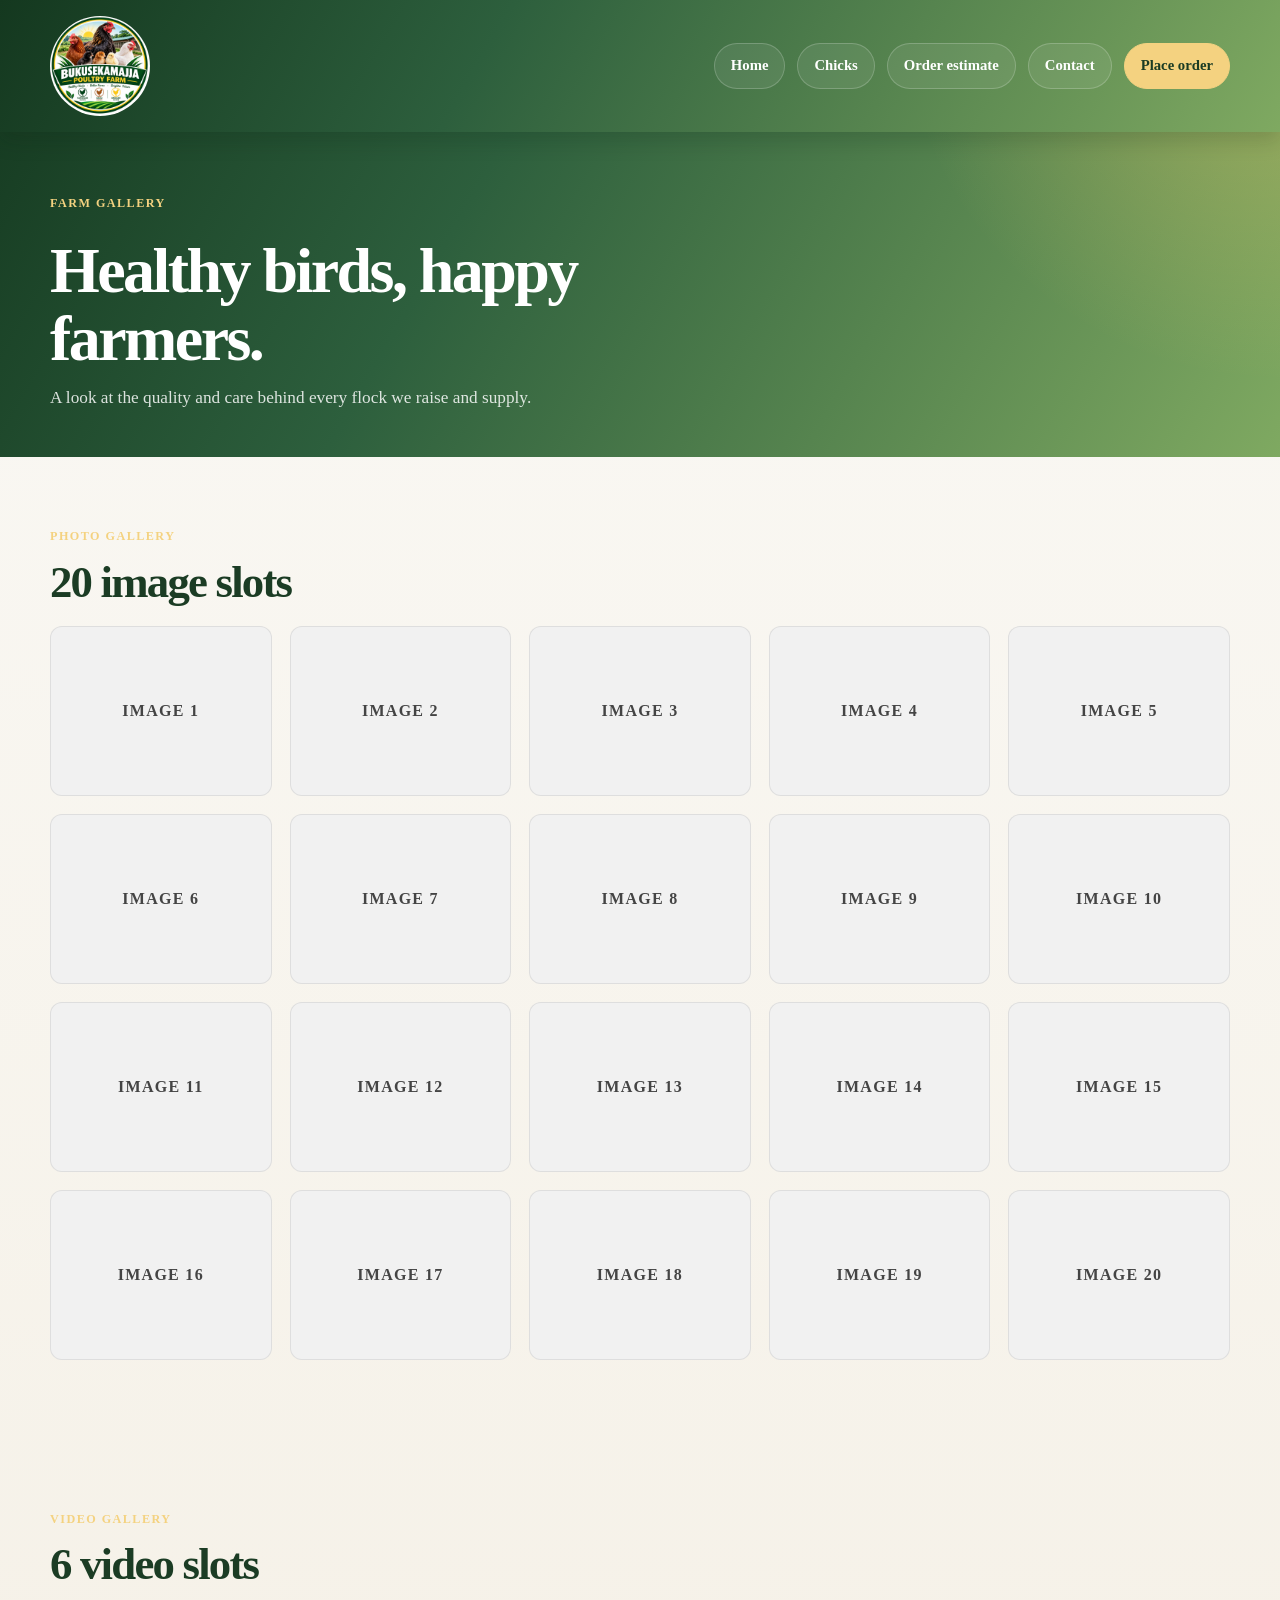
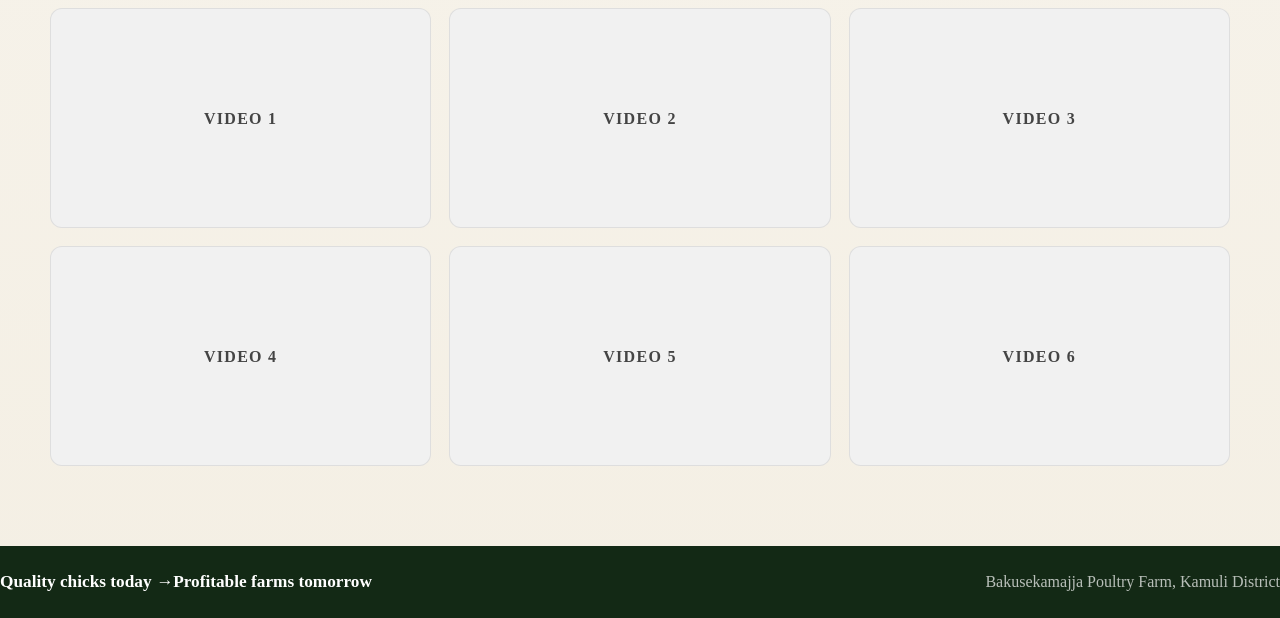
<file: gallery.html>
<!DOCTYPE html>
<html lang="en">
<head>
    <meta charset="UTF-8" />
    <meta name="viewport" content="width=device-width, initial-scale=1.0" />
    <title>Bakusekamajja Gallery</title>
    <link rel="stylesheet" href="BF.css" />
</head>
<body>
    <header class="header gallery-header">
        <div class="warp">
            <div class="topbar">
                <a class="brand" href="index.html">
                    <img src="LOG2.jpg" alt="BAKUSEKAMAJJA" />
                </a>
                
                <nav>
                    <a href="index.html">Home</a>
                    <a href="index.html#chicks">Chicks</a>
                    <a href="index.html#order">Order estimate</a>
                    <a href="index.html#contact">Contact</a>
                    <a class="order-nav" href="index.html#order-form">Place order</a>
                </nav>
            </div>

            <div class="gallery-hero">
                <p class="eye">Farm gallery</p>
                <h1>Healthy birds, happy farmers.</h1>
                <p class="led">A look at the quality and care behind every flock we raise and supply.</p>
            </div>
        </div>
    </header>

    <main>
        <section class="gallery-section">
            <div class="warp">
                <div class="gallery-header-row">
                    <p class="eye">Photo gallery</p>
                    <h2>20 image slots</h2>
                </div>

                <div class="gallery-grid gallery-image-grid">
                    <div class="gallery-card placeholder-card"><span>Image 1</span></div>
                    <div class="gallery-card placeholder-card"><span>Image 2</span></div>
                    <div class="gallery-card placeholder-card"><span>Image 3</span></div>
                    <div class="gallery-card placeholder-card"><span>Image 4</span></div>
                    <div class="gallery-card placeholder-card"><span>Image 5</span></div>
                    <div class="gallery-card placeholder-card"><span>Image 6</span></div>
                    <div class="gallery-card placeholder-card"><span>Image 7</span></div>
                    <div class="gallery-card placeholder-card"><span>Image 8</span></div>
                    <div class="gallery-card placeholder-card"><span>Image 9</span></div>
                    <div class="gallery-card placeholder-card"><span>Image 10</span></div>
                    <div class="gallery-card placeholder-card"><span>Image 11</span></div>
                    <div class="gallery-card placeholder-card"><span>Image 12</span></div>
                    <div class="gallery-card placeholder-card"><span>Image 13</span></div>
                    <div class="gallery-card placeholder-card"><span>Image 14</span></div>
                    <div class="gallery-card placeholder-card"><span>Image 15</span></div>
                    <div class="gallery-card placeholder-card"><span>Image 16</span></div>
                    <div class="gallery-card placeholder-card"><span>Image 17</span></div>
                    <div class="gallery-card placeholder-card"><span>Image 18</span></div>
                    <div class="gallery-card placeholder-card"><span>Image 19</span></div>
                    <div class="gallery-card placeholder-card"><span>Image 20</span></div>
                </div>
            </div>
        </section>

        <section class="video-section">
            <div class="warp">
                <div class="gallery-header-row">
                    <p class="eye">Video gallery</p>
                    <h2>6 video slots</h2>
                </div>

                <div class="video-grid">
                    <div class="video-card"><span>Video 1</span></div>
                    <div class="video-card"><span>Video 2</span></div>
                    <div class="video-card"><span>Video 3</span></div>
                    <div class="video-card"><span>Video 4</span></div>
                    <div class="video-card"><span>Video 5</span></div>
                    <div class="video-card"><span>Video 6</span></div>
                </div>
            </div>
        </section>
    </main>

    <footer class="foot">
        <div class="Footer">
            <p class="FT">Quality chicks today <span>&rarr;</span>Profitable farms tomorrow</p>
            <p class="SS">Bakusekamajja Poultry Farm, Kamuli District</p>
        </div>
    </footer>
</body>
</html>
</file>
<file: BF.css>
:root {
    /* Farm-inspired color palette */
    --grass-900: #1b3c24;
    --grass-700: #2c5f37;
    --farm-gold: #e8a93d;
    --farm-gold-soft: #f4d280;
    --earth: #7c5438;
    --card: #fffdf7;
    --text: #1f2d1f;
    --muted: #5e685d;
    --white: #ffffff;
    --shadow: rgba(16, 35, 19, 0.14);
}

* {
    box-sizing: border-box;
}

/* -------------------------- */
/* Global page styling */
/* -------------------------- */
html {
    scroll-behavior: smooth;
    scroll-padding-top: 160px;
}

@media (prefers-reduced-motion: reduce) {
    html {
        scroll-behavior: auto;
    }
}

body {
    /* Main page styling and warm background for the farm brand */
    margin: 0;
    font-family: "Times New Roman", Times, serif;
    background: linear-gradient(180deg, #f5f0e8 0%, #f9f7f2 18%, #f4efe4 100%);
    color: var(--text);
    line-height: 1.6;
}

img {
    max-width: 100%;
    display: block;
}

section,
header,
footer {
    width: 100%;
}

/* -------------------------- */
/* Layout container */
/* -------------------------- */
.warp {
    width: min(1180px, calc(100% - 32px));
    margin: 0 auto;
    
}

/* -------------------------- */
/* Header section */
/* -------------------------- */
.header,
.home-section {
    background:
        linear-gradient(120deg, #14381f 0%, #2d5f3d 38%, #7fa961 100%);
    color: var(--white);
    position: relative;
    overflow: hidden;
}

.header {
    overflow: visible;
}

.header > .warp {
    padding-top: 148px;
}

.header::before,
.home-section::before {
    content: "";
    position: absolute;
    inset: 0;
    background: radial-gradient(circle at top right, rgba(255, 210, 103, 0.36), transparent 28%);
    pointer-events: none;
}

.topbar,
.hero,
.home-section .warp,
#chicks .warp,
.trust .warp,
#order .warp,
#contact .warp,
.Footer {
    position: relative;
    z-index: 1;
}

/* -------------------------- */
/* Top navigation bar */
/* -------------------------- */
.topbar {
    position: fixed;
    inset: 0 0 auto;
    z-index: 100;
    display: flex;
    align-items: center;
    justify-content: space-between;
    gap: 20px;
    width: 100%;
    padding: 16px max(16px, calc((100% - 1180px) / 2));
    background: linear-gradient(120deg, #14381f 0%, #2d5f3d 38%, #7fa961 100%);
    box-shadow: 0 8px 20px rgba(16, 35, 19, 0.18);
}

.brand {
    display: inline-flex;
    align-items: center;
    gap: 12px;
    text-decoration: none;
    color: var(--white);
    font-weight: 800;
    letter-spacing: 0.06em;
    text-transform: uppercase;
    font-size: 0.84rem;
}

.brand img {
    width: 100px;
    height: 100px;
    border-radius: 50%;
}

nav {
    display: flex;
    flex-wrap: wrap;
    gap: 12px;
    justify-content: flex-end;
}

nav a {
    color: var(--white);
    text-decoration: none;
    padding: 10px 16px;
    border: 1px solid rgba(255, 255, 255, 0.2);
    background: rgba(255, 255, 255, 0.08);
    border-radius: 999px;
    font-size: 0.92rem;
    font-weight: 600;
    transition: all 0.25s ease;
}

nav a:hover,
nav a:focus-visible {
    background: rgba(255, 255, 255, 0.18);
    transform: translateY(-1px);
}

nav a.order-nav {
    color: var(--grass-900);
    background: var(--farm-gold-soft);
    border-color: var(--farm-gold-soft);
    font-weight: 800;
}

/* -------------------------- */
/* Hero content */
/* -------------------------- */
.hero {
    /* Main hero layout with text and pricing summary */
    display: grid;
    grid-template-columns: 1.4fr 0.8fr;
    gap: 36px;
    align-items: center;
    padding: 36px 0 72px;
}

.eye {
    margin: 0 0 12px;
    text-transform: uppercase;
    letter-spacing: 0.12em;
    font-size: 0.76rem;
    font-weight: 800;
    color: var(--farm-gold-soft);
}

h1,
h2,
h3 {
    font-family: "Times New Roman", Times, serif;
    margin: 0;
    line-height: 1.05;
    letter-spacing: -0.04em;
}

.hero h1 {
    font-size: clamp(2.6rem, 5vw, 5rem);
    margin-bottom: 18px;
    max-width: 620px;
    color: var(--white);
}

.hero h1 mark {
    background: linear-gradient(180deg, #f9d77b, #f0bb42);
    color: var(--grass-900);
    padding: 0.06em 0.14em 0.12em;
    border-radius: 0.28rem;
    box-shadow: 0 10px 30px rgba(232, 169, 61, 0.3);
}

.led {
    margin: 0 0 26px;
    max-width: 570px;
    color: rgba(255, 255, 255, 0.84);
    font-size: 1.08rem;
}

.Wat {
    display: flex;
    align-items: center;
    gap: 12px;
    flex-wrap: wrap;
}

.Wat a,
.btn {
    display: inline-flex;
    align-items: center;
    justify-content: center;
    gap: 10px;
    text-decoration: none;
    background: linear-gradient(180deg, #f4d57d, #e8a93d);
    color: #173018;
    font-weight: 800;
    border-radius: 999px;
    padding: 15px 24px;
    box-shadow: 0 14px 28px rgba(232, 169, 61, 0.35);
    transition: transform 0.2s ease, box-shadow 0.2s ease;
}

.Wat a:hover,
.btn:hover {
    transform: translateY(-2px);
    box-shadow: 0 18px 30px rgba(232, 169, 61, 0.38);
}

.hero > div:last-child {
    background: rgba(255, 255, 255, 0.08);
    border: 1px solid rgba(255, 255, 255, 0.18);
    border-radius: 26px;
    padding: 24px 22px;
    backdrop-filter: blur(4px);
    box-shadow: 0 20px 36px rgba(6, 18, 11, 0.18);
}

.hero .list {
    list-style: none;
    padding: 0;
    margin: 0 0 16px;
    display: grid;
    gap: 10px;
}

.hero .list .mn {
    display: flex;
    align-items: center;
    gap: 12px;
    padding: 12px 14px;
    border-radius: 14px;
    background: rgba(245, 235, 209, 0.08);
    border: 1px solid rgba(255, 255, 255, 0.14);
    color: var(--white);
    font-weight: 700;
}

.hero .list .mn::before {
    content: "✓";
    display: inline-grid;
    place-items: center;
    width: 22px;
    height: 22px;
    border-radius: 50%;
    background: rgba(255, 255, 255, 0.12);
    color: var(--farm-gold-soft);
    font-weight: 900;
}

.note {
    margin: 18px 0 0;
    color: rgba(255, 255, 255, 0.76);
    font-size: 0.95rem;
}

/* -------------------------- */
/* Chick breeds section */
/* -------------------------- */
#chicks {
    /* Chick breed section */
    padding: 88px 0 50px;
}

#chicks .warp {
    display: grid;
    gap: 32px;
}

#chicks .section-intro {
    max-width: 700px;
}

#chicks h2,
#order h2,
#contact h2 {
    font-size: clamp(2.1rem, 4vw, 3.2rem);
    color: var(--grass-900);
    margin-bottom: 14px;
}

#chicks .section-intro p:last-child {
    margin: 0;
    color: var(--muted);
    font-size: 1.02rem;
}

/* -------------------------- */
/* About section */
/* -------------------------- */
.about {
    padding: 30px 0 70px;
}

.about-grid {
    display: grid;
    grid-template-columns: 1.3fr 0.7fr;
    align-items: center;
    gap: 24px;
}

.about-copy h2 {
    font-size: clamp(2rem, 4vw, 3rem);
    color: var(--grass-900);
    margin-bottom: 18px;
}

.about-copy p {
    margin: 0 0 16px;
    color: var(--muted);
    font-size: 1.04rem;
}

.about-list {
    list-style: none;
    padding: 0;
    margin: 18px 0 0;
    display: grid;
    gap: 12px;
}

.about-list li {
    position: relative;
    padding-left: 26px;
    color: var(--text);
    font-weight: 700;
}

.about-list li::before {
    content: "✓";
    position: absolute;
    left: 0;
    color: var(--grass-700);
    font-weight: 900;
}

.about-panel {
    display: grid;
    gap: 18px;
}

.stat-card {
    background: linear-gradient(180deg, rgba(221, 240, 193, 0.92), rgba(240, 249, 228, 0.92));
    border: 1px solid rgba(49, 90, 52, 0.12);
    border-radius: 20px;
    padding: 22px 18px;
    box-shadow: 0 16px 30px rgba(21, 39, 22, 0.06);
}

.stat-card strong {
    display: block;
    font-size: clamp(2rem, 3.5vw, 2.6rem);
    color: var(--grass-900);
    line-height: 1;
    margin-bottom: 8px;
}

.stat-card span {
    color: var(--muted);
    font-weight: 700;
}

#chicks .breed-grid {
    display: grid;
    grid-template-columns: repeat(3, minmax(0, 1fr));
    gap: 26px;
    align-items: stretch;
}

#chicks .breed-card {
    display: flex;
    flex-direction: column;
    background: var(--card);
    border: 1px solid rgba(60, 101, 57, 0.1);
    border-radius: 24px;
    padding: 18px;
    box-shadow: 0 18px 36px var(--shadow);
    transition: transform 0.2s ease, box-shadow 0.2s ease;
}

#chicks .breed-card:hover {
    transform: translateY(-4px);
    box-shadow: 0 22px 40px rgba(16, 35, 19, 0.12);
}

#chicks .breed-card img {
    width: 100%;
    height: 190px;
    border-radius: 18px;
    margin-bottom: 18px;
    border: 1px solid rgba(31, 45, 31, 0.08);
    background-size: cover;
    background-position: center;
    display: block;
}

#chicks .breed-card h3 {
    font-size: 1.75rem;
    margin-bottom: 14px;
    color: var(--grass-900);
}

.price {
    display: flex;
    justify-content: space-between;
    align-items: center;
    gap: 12px;
    padding: 12px 14px;
    border-radius: 12px;
    background: linear-gradient(180deg, rgba(167, 212, 134, 0.18), rgba(187, 225, 146, 0.12));
    border: 1px solid rgba(51, 96, 45, 0.1);
    margin-bottom: 18px;
}

.price p {
    margin: 0;
    font-size: 0.94rem;
    font-weight: 600;
    color: var(--muted);
}

.price p:last-child {
    color: var(--grass-700);
    font-weight: 800;
    font-size: 1.15rem;
}

.ticks {
    list-style: none;
    padding: 0;
    margin: 0 0 18px;
    display: grid;
    gap: 10px;
    flex: 1;
}

.ticks li {
    position: relative;
    padding-left: 24px;
    color: var(--text);
    font-weight: 600;
}

.ticks li::before {
    content: "✓";
    position: absolute;
    left: 0;
    top: 0;
    color: var(--grass-700);
    font-weight: 800;
}

.breed {
    margin: 0;
    font-weight: 800;
    color: var(--earth);
    font-size: 0.97rem;
}

/* -------------------------- */
/* Trust / benefits section */
/* -------------------------- */
.trust {
    /* Why choose us section */
    background: linear-gradient(180deg, rgba(201, 228, 180, 0.26), rgba(246, 237, 220, 0.5));
    padding: 24px 0 72px;
}

.trust .warp > div {
    display: grid;
    grid-template-columns: repeat(3, minmax(0, 1fr));
    gap: 22px;
}

.point {
    background: rgba(255, 255, 255, 0.75);
    border: 1px solid rgba(46, 86, 52, 0.08);
    border-radius: 20px;
    padding: 22px 20px;
    box-shadow: 0 18px 28px rgba(25, 52, 30, 0.06);
}

.point h3 {
    font-size: 1.35rem;
    margin-bottom: 10px;
    color: var(--grass-900);
}

.point p {
    margin: 0;
    color: var(--muted);
}

/* -------------------------- */
/* Order calculator section */
/* -------------------------- */
#order {
    /* Order calculator section */
    padding: 30px 0 70px;
}

#order .warp {
    display: grid;
    grid-template-columns: 0.9fr 1.1fr 0.9fr 1.1fr;
    gap: 28px;
    align-items: start;
}

.Det p:last-child {
    margin: 0;
    color: var(--muted);
    font-size: 1.04rem;
}

/* -------------------------- */
/* Order cards and form */
/* -------------------------- */
.est,
.result,
.quick-form {
    background: var(--card);
    border: 1px solid rgba(52, 93, 54, 0.1);
    border-radius: 26px;
    box-shadow: 0 24px 36px rgba(23, 31, 20, 0.08);
    padding: 24px;
}

.est h3,
.result .eye {
    color: var(--grass-900);
}

.est h3 {
    margin-bottom: 14px;
    font-size: 1.7rem;
}

.est p {
    margin: 0 0 12px;
    color: var(--muted);
    font-weight: 600;
}

.breed-option {
    /* Breed selection cards */
    width: 100%;
    display: flex;
    align-items: center;
    justify-content: space-between;
    gap: 12px;
    background: linear-gradient(180deg, rgba(224, 239, 206, 0.8), rgba(238, 255, 230, 0.8));
    border: 1px solid rgba(58, 106, 60, 0.12);
    border-radius: 16px;
    padding: 18px 16px;
    margin-bottom: 12px;
    color: var(--grass-900);
    font: inherit;
    cursor: pointer;
    transition: all 0.2s ease;
}

.breed-option span,
.breed-option strong {
    display: inline-block;
}

.breed-option strong {
    color: var(--grass-700);
    font-weight: 800;
}

.breed-option:hover,
.breed-option.active {
    background: linear-gradient(180deg, #d6f0bf, #eaf8d8);
    border-color: rgba(42, 88, 51, 0.2);
    box-shadow: 0 12px 18px rgba(42, 88, 51, 0.12);
}

.chip-group {
    /* Quantity selector buttons */
    display: flex;
    flex-wrap: wrap;
    gap: 10px;
    margin-top: 12px;
}

.qty-box {
    display: grid;
    gap: 8px;
    margin: 12px 0 16px;
}

.qty-box label {
    font-size: 0.85rem;
    font-weight: 700;
    color: var(--grass-900);
    text-transform: uppercase;
    letter-spacing: 0.06em;
}

.qty-input {
    width: 100%;
    padding: 12px 14px;
    border-radius: 12px;
    border: 1px solid rgba(54, 93, 54, 0.2);
    background: #f7f9f2;
    color: var(--grass-900);
    font-size: 1rem;
    font-weight: 700;
}

.qty-input:focus {
    outline: 2px solid rgba(60, 112, 63, 0.2);
    border-color: var(--grass-700);
}

.chip {
    border: 1px solid rgba(54, 93, 54, 0.18);
    background: #eef8e5;
    color: var(--grass-900);
    padding: 10px 14px;
    border-radius: 999px;
    font-weight: 800;
    cursor: pointer;
    transition: all 0.2s ease;
}

.chip:hover,
.chip.active {
    background: var(--grass-700);
    color: var(--white);
    box-shadow: 0 12px 18px rgba(42, 88, 51, 0.18);
}

.result {
    display: flex;
    flex-direction: column;
    gap: 12px;
}

.quick-form h3 {
    margin-bottom: 18px;
    font-size: 1.7rem;
    color: var(--grass-900);
}

#order-form {
    display: grid;
    grid-template-columns: repeat(2, minmax(0, 1fr));
    gap: 14px;
}

.field {
    display: grid;
    gap: 8px;
}

.field.full-width {
    grid-column: 1 / -1;
}

.field label {
    font-size: 0.8rem;
    font-weight: 800;
    color: var(--grass-900);
    text-transform: uppercase;
    letter-spacing: 0.06em;
}

.field input,
.field select {
    width: 100%;
    border: 1px solid rgba(54, 93, 54, 0.2);
    border-radius: 12px;
    background: #f7f9f2;
    color: var(--grass-900);
    font: inherit;
    padding: 12px 14px;
}

.field input:focus,
.field select:focus {
    outline: 2px solid rgba(60, 112, 63, 0.2);
    border-color: var(--grass-700);
}

.submit-btn {
    border: none;
    width: 100%;
    margin-top: 8px;
    grid-column: 1 / -1;
    cursor: pointer;
}

.total {
    font-size: clamp(2.2rem, 4vw, 3.2rem);
    font-weight: 800;
    line-height: 1;
    color: var(--grass-900);
    margin: 0;
    letter-spacing: -0.04em;
}

.total small {
    font-size: 0.5em;
    vertical-align: top;
    margin-right: 4px;
}

.result .eye {
    margin: 0;
    color: var(--grass-700);
}

.payment-breakdown {
    display: grid;
    gap: 8px;
    margin: 0;
    padding: 14px;
    border: 1px solid rgba(58, 106, 60, 0.12);
    border-radius: 12px;
    background: #f2f7eb;
}

.payment-breakdown div {
    display: flex;
    justify-content: space-between;
    gap: 12px;
}

.payment-breakdown dt {
    color: var(--muted);
}

.payment-breakdown dd {
    margin: 0;
    color: var(--grass-900);
    font-weight: 800;
    text-align: right;
}

.payment-recipients {
    display: grid;
    gap: 8px;
}

.payment-recipients > p {
    margin: 0;
    color: var(--grass-900);
    font-weight: 700;
}

.payment-recipients > div {
    display: flex;
    align-items: center;
    justify-content: space-between;
    gap: 12px;
}

.payment-recipients strong {
    color: var(--grass-900);
}

.copy-payment {
    padding: 4px 8px;
    border: 0;
    background: transparent;
    color: var(--grass-700);
    font: inherit;
    font-weight: 700;
    text-decoration: underline;
    cursor: pointer;
}

.fine {
    margin: 0;
    color: var(--muted);
    font-size: 0.96rem;
}

.scroll-reveal {
    opacity: 0;
    transform: translateY(18px);
    transition: opacity 550ms ease, transform 550ms ease;
}

.scroll-reveal.is-visible {
    opacity: 1;
    transform: translateY(0);
}

@media (prefers-reduced-motion: reduce) {
    .scroll-reveal {
        opacity: 1;
        transform: none;
        transition: none;
    }
}

/* -------------------------- */
/* Contact section */
/* -------------------------- */
/* -------------------------- */
/* Gallery page */
/* -------------------------- */
.gallery-header {
    min-height: 340px;
}

.gallery-hero {
    display: grid;
    gap: 12px;
    padding: 46px 0 20px;
    max-width: 700px;
}

.gallery-hero h1 {
    font-size: clamp(2.5rem, 5vw, 4rem);
    color: var(--white);
    margin: 0;
}

.gallery-section,
.video-section {
    padding: 70px 0 80px;
}

.gallery-header-row {
    margin-bottom: 20px;
}

.gallery-header-row h2 {
    font-size: clamp(2rem, 4vw, 2.8rem);
    color: var(--grass-900);
    margin: 0;
}

.gallery-grid,
.video-grid {
    display: grid;
    grid-template-columns: repeat(5, minmax(0, 1fr));
    gap: 18px;
}

.gallery-card,
.video-card {
    background: #f1f1f1;
    border: 1px solid rgba(0, 0, 0, 0.08);
    border-radius: 12px;
    min-height: 180px;
    display: grid;
    place-items: center;
    color: #444;
    font-weight: 700;
    text-transform: uppercase;
    letter-spacing: 0.08em;
    box-shadow: none;
}

.placeholder-card {
    min-height: 170px;
}

.video-grid {
    grid-template-columns: repeat(3, minmax(0, 1fr));
}

.video-card {
    min-height: 220px;
}

#contact {
    /* Contact info section */
    padding: 8px 0 86px;
}

#contact .warp {
    display: grid;
    gap: 22px;
}

.contact {
    background: linear-gradient(180deg, rgba(20, 66, 39, 0.96), rgba(30, 54, 37, 0.96));
    color: var(--white);
    border-radius: 26px;
    padding: 26px;
    box-shadow: 0 24px 42px rgba(15, 31, 18, 0.18);
}

.num-row {
    display: flex;
    flex-wrap: wrap;
    align-items: center;
    gap: 12px;
    padding: 18px 0;
    border-bottom: 1px solid rgba(255, 255, 255, 0.12);
}

.num-row b {
    font-size: 1.5rem;
    letter-spacing: 0.04em;
}

.mini {
    display: inline-flex;
    align-items: center;
    justify-content: center;
    border-radius: 999px;
    padding: 9px 14px;
    border: 1px solid rgba(255, 255, 255, 0.2);
    background: rgba(255, 255, 255, 0.08);
    color: var(--white);
    text-decoration: none;
    font-weight: 700;
    cursor: pointer;
}

.mini.wa {
    background: linear-gradient(180deg, #5bf38d, #21a857);
    color: #0d2a1b;
    border-color: transparent;
}

.addr {
    margin: 0;
    color: rgba(255, 255, 255, 0.86);
    line-height: 1.8;
    font-size: 1.05rem;
}

.hint {
    margin: 14px 0 0;
    color: rgba(255, 255, 255, 0.7);
}

/* -------------------------- */
/* Footer section */
/* -------------------------- */
.foot {
    background: #132915;
    color: rgba(255, 255, 255, 0.85);
}

.Footer {
    display: flex;
    align-items: center;
    justify-content: space-between;
    gap: 16px;
    padding: 22px 0;
}

.FT {
    margin: 0;
    font-size: 1.08rem;
    font-weight: 700;
    color: var(--white);
}

.SS {
    margin: 0;
    color: rgba(255, 255, 255, 0.7);
}

/* -------------------------- */
/* Responsive layout */
/* -------------------------- */
@media (max-width: 980px) {
    .hero,
    #order .warp,
    #chicks > .warp > div:nth-child(n+2),
    .trust .warp > div,
    .about-grid,
    .gallery-grid,
    #order-form {
        grid-template-columns: 1fr;
    }

    .hero {
        padding-top: 18px;
    }

    #order .warp {
        grid-template-columns: 1fr;
    }

    .Footer {
        flex-direction: column;
        align-items: flex-start;
    }

    nav {
        justify-content: flex-start;
    }
}

@media (max-width: 560px) {
    .header {
        padding-bottom: 12px;
    }

    .brand {
        font-size: 0.72rem;
    }

    .header > .warp {
        padding-top: 136px;
    }

    .topbar {
        gap: 8px;
        padding: 8px 12px;
    }

    .brand img {
        width: 52px;
        height: 52px;
    }

    nav {
        width: auto;
        flex: 1;
        gap: 4px;
    }

    nav a {
        flex: 1 1 auto;
        text-align: center;
        padding: 6px 8px;
        font-size: 0.78rem;
    }

    .hero h1 {
        font-size: 2.4rem;
    }

    .hero > div:last-child {
        padding: 20px 16px;
    }

    .est,
    .result,
    .contact {
        padding: 18px 16px;
    }

    .num-row {
        align-items: flex-start;
        flex-direction: column;
    }
}
</file>
